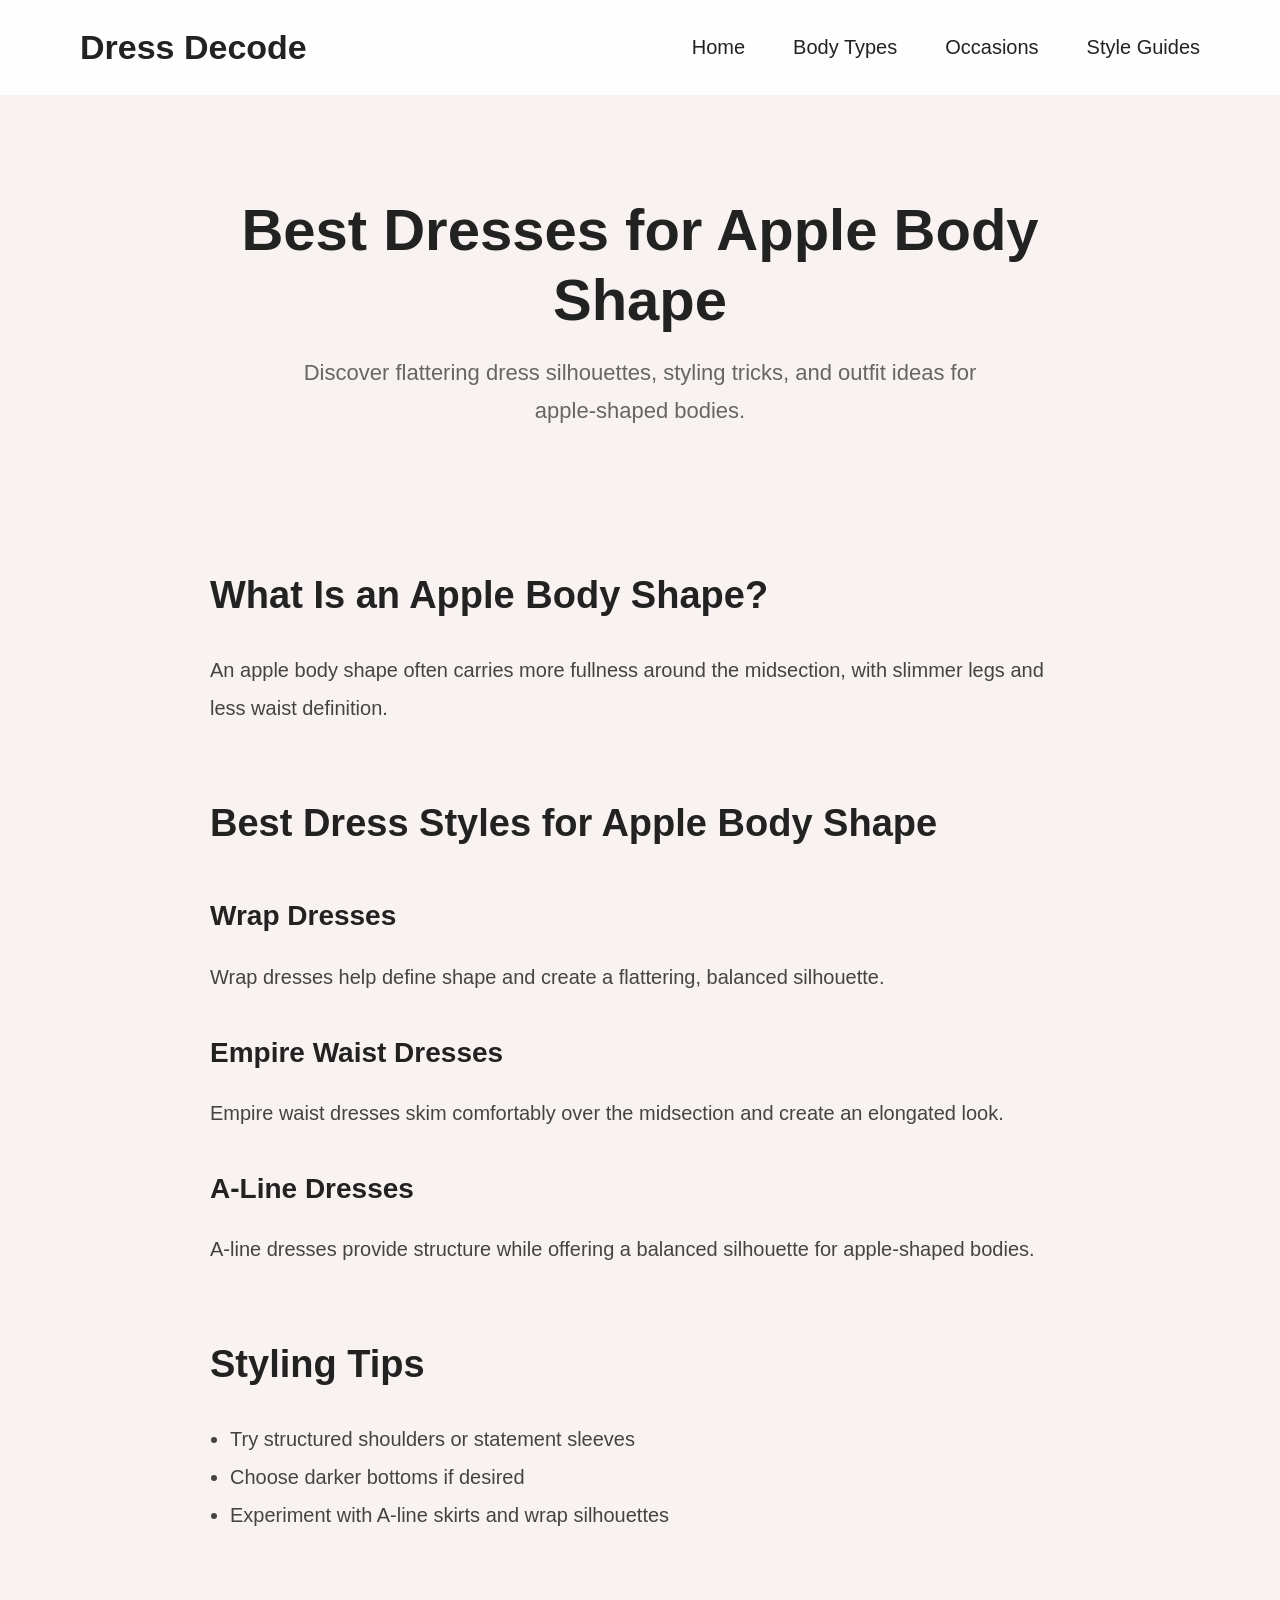
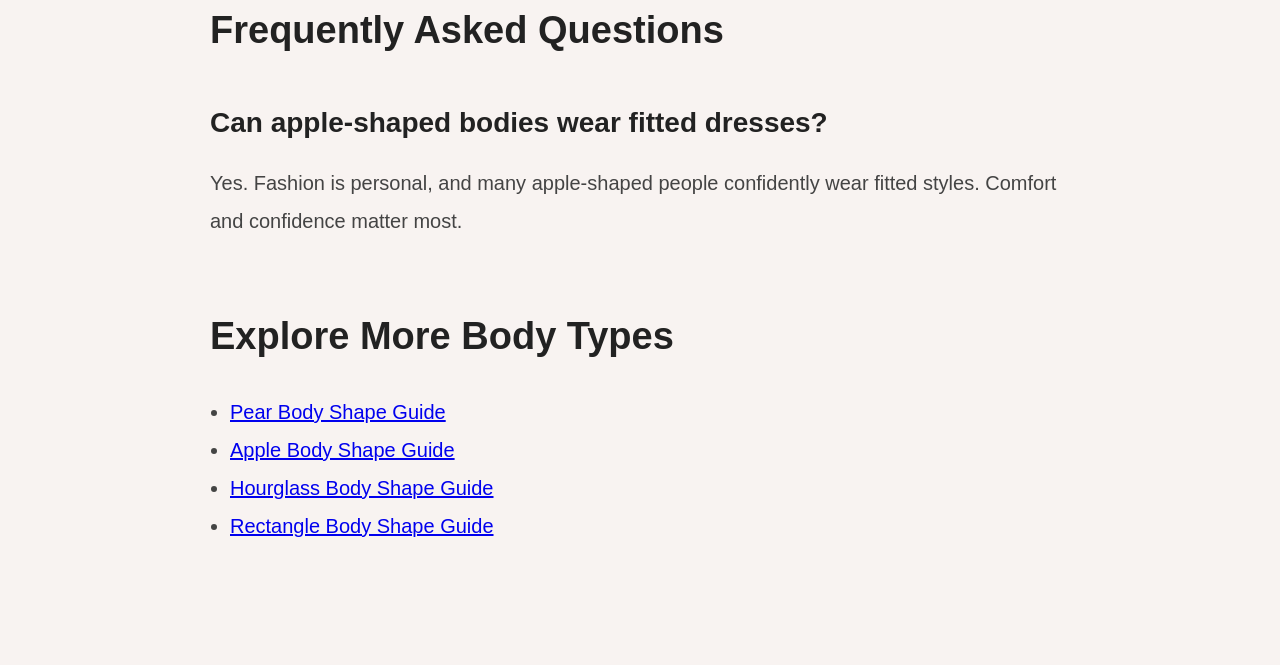
<file: apple-body-shape.html>
<!DOCTYPE html>
<html lang="en">

<head>
    <meta charset="UTF-8">
    <meta name="viewport" content="width=device-width, initial-scale=1.0">

    <title>Best Dresses for Pear Body Shape | Dress Decode</title>

    <meta name="description"
        content="Discover flattering dresses for pear-shaped bodies, styling tips, outfit ideas, and the best silhouettes to balance proportions.">

    <link rel="stylesheet" href="style.css">
</head>

<body>

    <header>
        <nav>
            <h1 class="logo">
                <a href="./index.html">Dress Decode</a>
            </h1>

            <ul>
                <li><a href="index.html">Home</a></li>
                <li><a href="#">Body Types</a></li>
                <li><a href="#">Occasions</a></li>
                <li><a href="#">Style Guides</a></li>
            </ul>
        </nav>
    </header>

    <section class="page-hero">

        <h1>Best Dresses for Apple Body Shape</h1>

        <p>
           Discover flattering dress silhouettes, styling tricks,
           and outfit ideas for apple-shaped bodies.
        </p>

    </section>

    <section class="content">

        <h2>What Is an Apple Body Shape?</h2>

        <p>
            An apple body shape often carries more fullness around
          the midsection, with slimmer legs and less waist definition.
        </p>

        <h2>Best Dress Styles for Apple Body Shape</h2>

        <h3>Wrap Dresses</h3>
        <p>
            Wrap dresses help define shape and create a flattering,
            balanced silhouette.
        </p>

        <h3>Empire Waist Dresses</h3>
        <p>
            Empire waist dresses skim comfortably over the midsection
            and create an elongated look.
        </p>

        <h3>A-Line Dresses</h3>
        <p>
            A-line dresses provide structure while offering a balanced
            silhouette for apple-shaped bodies.
        </p>

        <h2>Styling Tips</h2>


        <ul>
            <li>Try structured shoulders or statement sleeves</li>
            <li>Choose darker bottoms if desired</li>
            <li>Experiment with A-line skirts and wrap silhouettes</li>
        </ul>

        <h2>Frequently Asked Questions</h2>

        <h3>Can apple-shaped bodies wear fitted dresses?</h3>

        <p>
            Yes. Fashion is personal, and many apple-shaped people
            confidently wear fitted styles. Comfort and confidence matter most.
        </p>

        <h2>Explore More Body Types</h2>

        <ul>
            <li><a href="pear-body-shape.html">Pear Body Shape Guide</a></li>
            <li><a href="apple-body-shape.html">Apple Body Shape Guide</a></li>
            <li><a href="hourglass-body-shape.html">Hourglass Body Shape Guide</a></li>
            <li><a href="rectangle-body-shape.html">Rectangle Body Shape Guide</a></li>
        </ul>        
    </section>

</body>

</html>
</file>
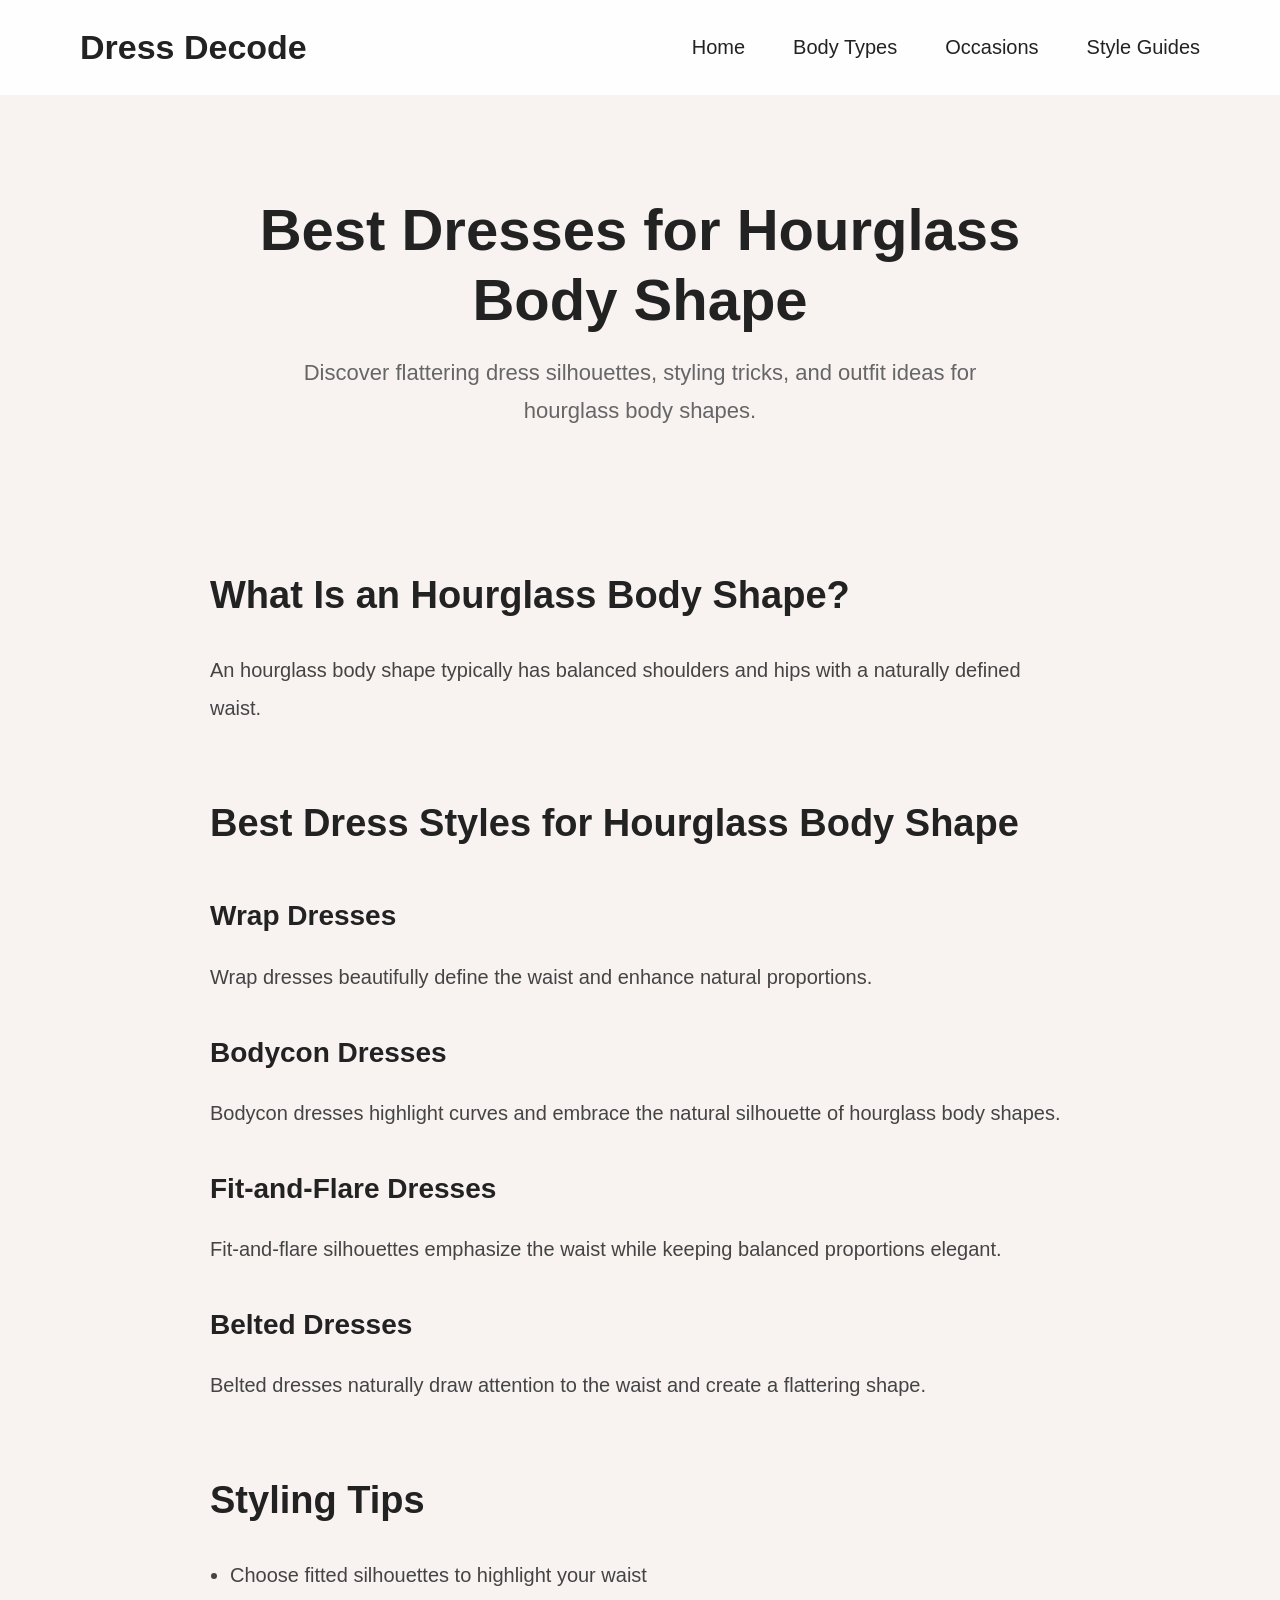
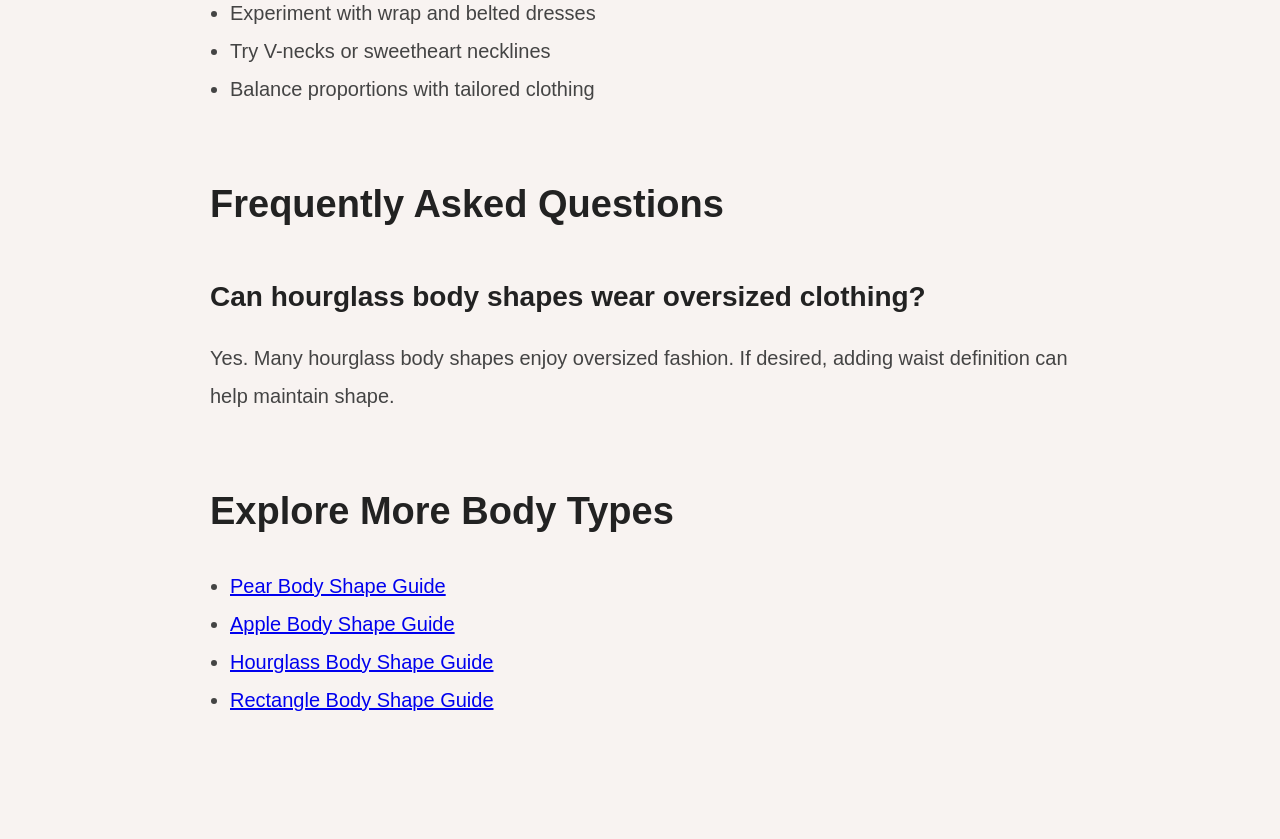
<file: hourglass-body-shape.html>
<!DOCTYPE html>
<html lang="en">

<head>
    <meta charset="UTF-8">
    <meta name="viewport" content="width=device-width, initial-scale=1.0">

    <title>Best Dresses for Hourglass Body Shape | Dress Decode</title>

    <meta name="description"
        content="Discover flattering dresses for hourglass body shapes, styling tips, outfit ideas, and the best silhouettes to highlight curves beautifully.">

    <link rel="stylesheet" href="style.css">
</head>

<body>

    <header>
        <nav>
            <h1 class="logo">
                <a href="./index.html">Dress Decode</a>
            </h1>

            <ul>
                <li><a href="index.html">Home</a></li>
                <li><a href="#">Body Types</a></li>
                <li><a href="#">Occasions</a></li>
                <li><a href="#">Style Guides</a></li>
            </ul>
        </nav>
    </header>

    <section class="page-hero">

        <h1>Best Dresses for Hourglass Body Shape</h1>

        <p>
            Discover flattering dress silhouettes, styling tricks,
            and outfit ideas for hourglass body shapes.
        </p>

    </section>

    <section class="content">

        <h2>What Is an Hourglass Body Shape?</h2>

        <p>
            An hourglass body shape typically has balanced shoulders
            and hips with a naturally defined waist.
        </p>

        <h2>Best Dress Styles for Hourglass Body Shape</h2>

        <h3>Wrap Dresses</h3>

        <p>
            Wrap dresses beautifully define the waist and enhance
            natural proportions.
        </p>

        <h3>Bodycon Dresses</h3>

        <p>
            Bodycon dresses highlight curves and embrace the natural
            silhouette of hourglass body shapes.
        </p>

        <h3>Fit-and-Flare Dresses</h3>

        <p>
            Fit-and-flare silhouettes emphasize the waist while keeping
            balanced proportions elegant.
        </p>

        <h3>Belted Dresses</h3>

        <p>
            Belted dresses naturally draw attention to the waist and
            create a flattering shape.
        </p>

        <h2>Styling Tips</h2>

        <ul>
            <li>Choose fitted silhouettes to highlight your waist</li>
            <li>Experiment with wrap and belted dresses</li>
            <li>Try V-necks or sweetheart necklines</li>
            <li>Balance proportions with tailored clothing</li>
        </ul>

        <h2>Frequently Asked Questions</h2>

        <h3>Can hourglass body shapes wear oversized clothing?</h3>

        <p>
            Yes. Many hourglass body shapes enjoy oversized fashion.
            If desired, adding waist definition can help maintain shape.
        </p>

        <h2>Explore More Body Types</h2>

        <ul>
            <li><a href="pear-body-shape.html">Pear Body Shape Guide</a></li>
            <li><a href="apple-body-shape.html">Apple Body Shape Guide</a></li>
            <li><a href="hourglass-body-shape.html">Hourglass Body Shape Guide</a></li>
            <li><a href="rectangle-body-shape.html">Rectangle Body Shape Guide</a></li>
        </ul>
    </section>

</body>

</html>
</file>
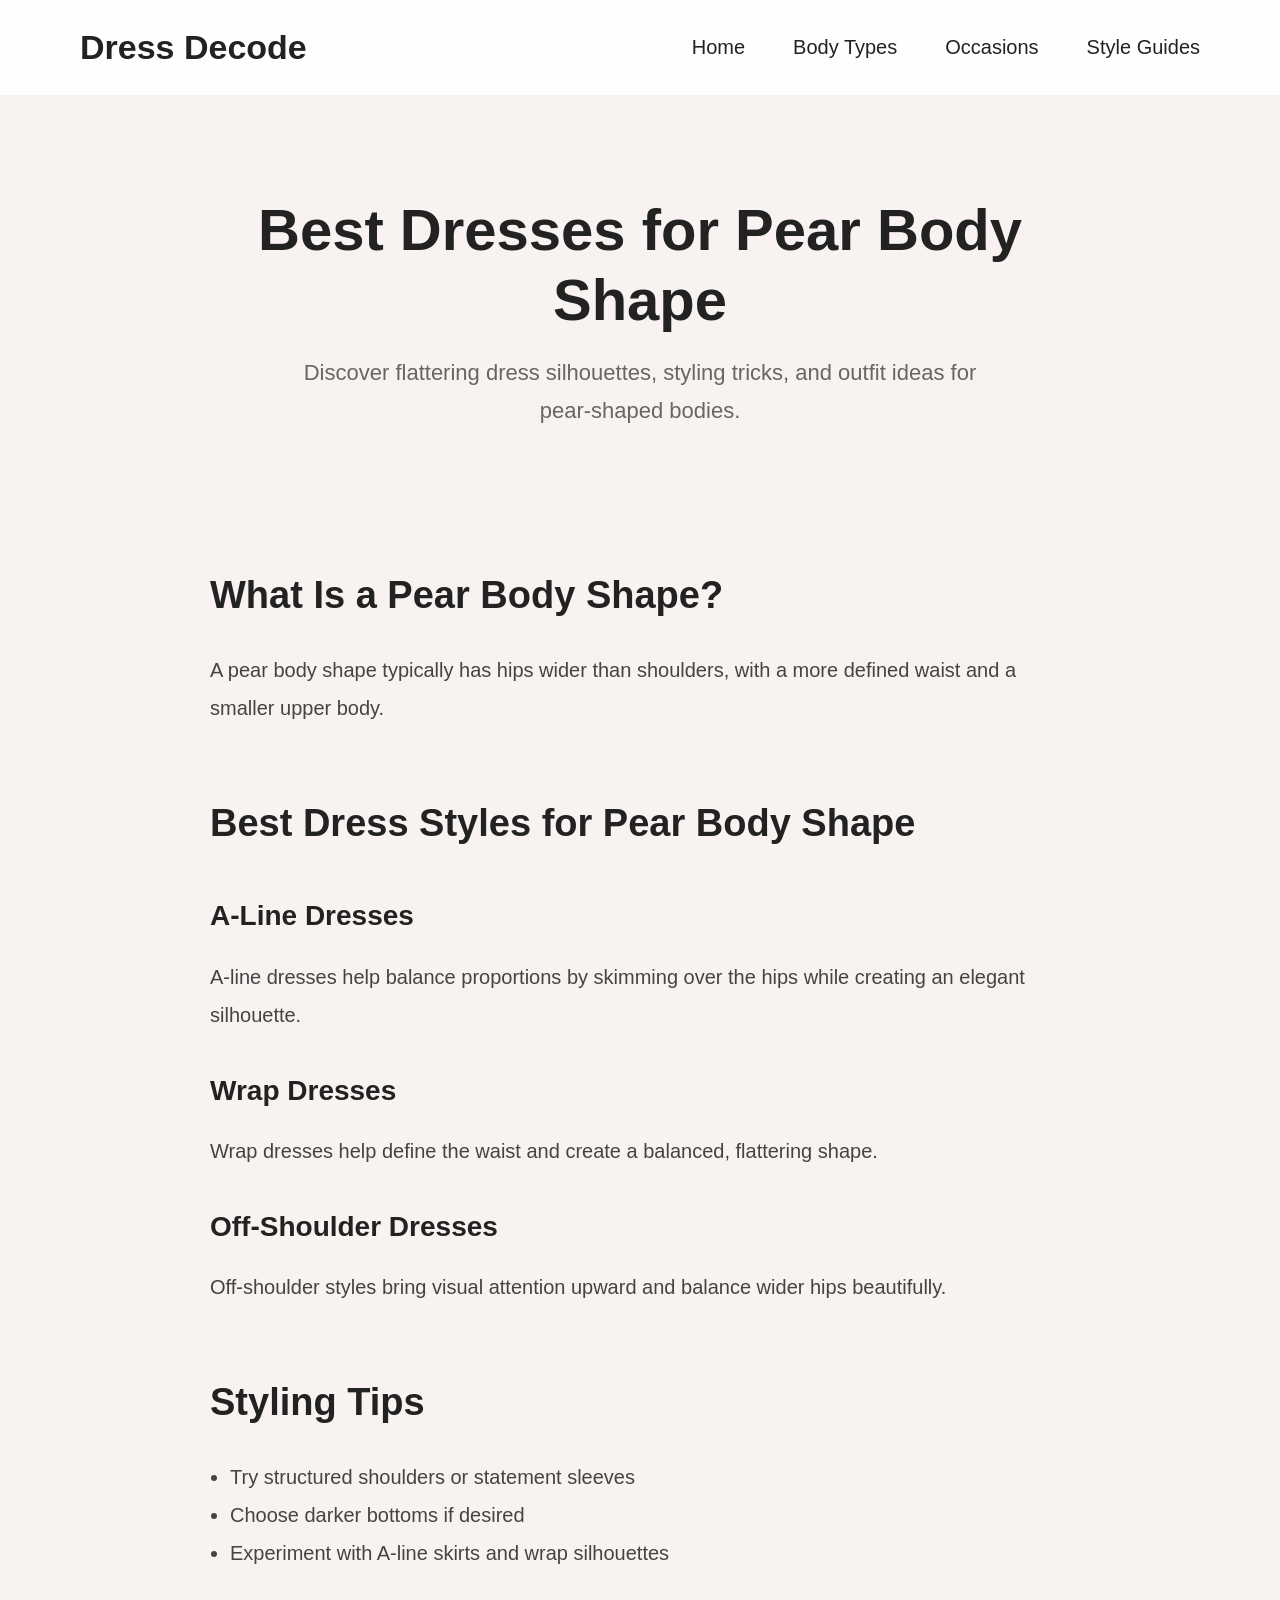
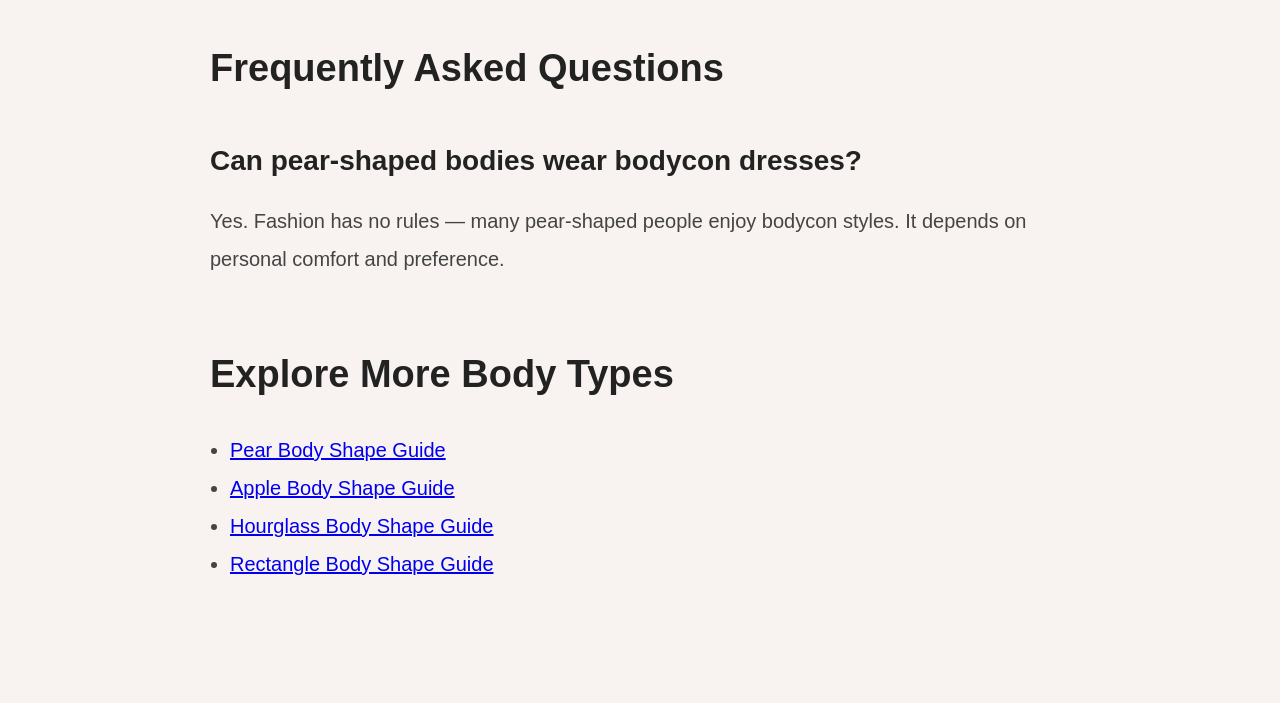
<file: pear-body-shape.html>
<!DOCTYPE html>
<html lang="en">

<head>
    <meta charset="UTF-8">
    <meta name="viewport" content="width=device-width, initial-scale=1.0">

    <title>Best Dresses for Pear Body Shape | Dress Decode</title>

    <meta name="description"
        content="Discover flattering dresses for pear-shaped bodies, styling tips, outfit ideas, and the best silhouettes to balance proportions.">

    <link rel="stylesheet" href="style.css">
</head>

<body>

    <header>
        <nav>
            <h1 class="logo">
                <a href="./index.html">Dress Decode</a>
            </h1>

            <ul>
                <li><a href="index.html">Home</a></li>
                <li><a href="#">Body Types</a></li>
                <li><a href="#">Occasions</a></li>
                <li><a href="#">Style Guides</a></li>
            </ul>
        </nav>
    </header>

    <section class="page-hero">

        <h1>Best Dresses for Pear Body Shape</h1>

        <p>
            Discover flattering dress silhouettes, styling tricks,
            and outfit ideas for pear-shaped bodies.
        </p>

    </section>

    <section class="content">

        <h2>What Is a Pear Body Shape?</h2>

        <p>
            A pear body shape typically has hips wider than shoulders,
            with a more defined waist and a smaller upper body.
        </p>

        <h2>Best Dress Styles for Pear Body Shape</h2>

        <h3>A-Line Dresses</h3>

        <p>
            A-line dresses help balance proportions by skimming over
            the hips while creating an elegant silhouette.
        </p>

        <h3>Wrap Dresses</h3>

        <p>
            Wrap dresses help define the waist and create a balanced,
            flattering shape.
        </p>

        <h3>Off-Shoulder Dresses</h3>

        <p>
            Off-shoulder styles bring visual attention upward and
            balance wider hips beautifully.
        </p>

        <h2>Styling Tips</h2>

        <ul>
            <li>Try structured shoulders or statement sleeves</li>
            <li>Choose darker bottoms if desired</li>
            <li>Experiment with A-line skirts and wrap silhouettes</li>
        </ul>

        <h2>Frequently Asked Questions</h2>

        <h3>Can pear-shaped bodies wear bodycon dresses?</h3>

        <p>
            Yes. Fashion has no rules — many pear-shaped people enjoy
            bodycon styles. It depends on personal comfort and preference.
        </p>

        <h2>Explore More Body Types</h2>

        <ul>
            <li><a href="pear-body-shape.html">Pear Body Shape Guide</a></li>
            <li><a href="apple-body-shape.html">Apple Body Shape Guide</a></li>
            <li><a href="hourglass-body-shape.html">Hourglass Body Shape Guide</a></li>
            <li><a href="rectangle-body-shape.html">Rectangle Body Shape Guide</a></li>
        </ul>

    </section>

</body>

</html>
</file>
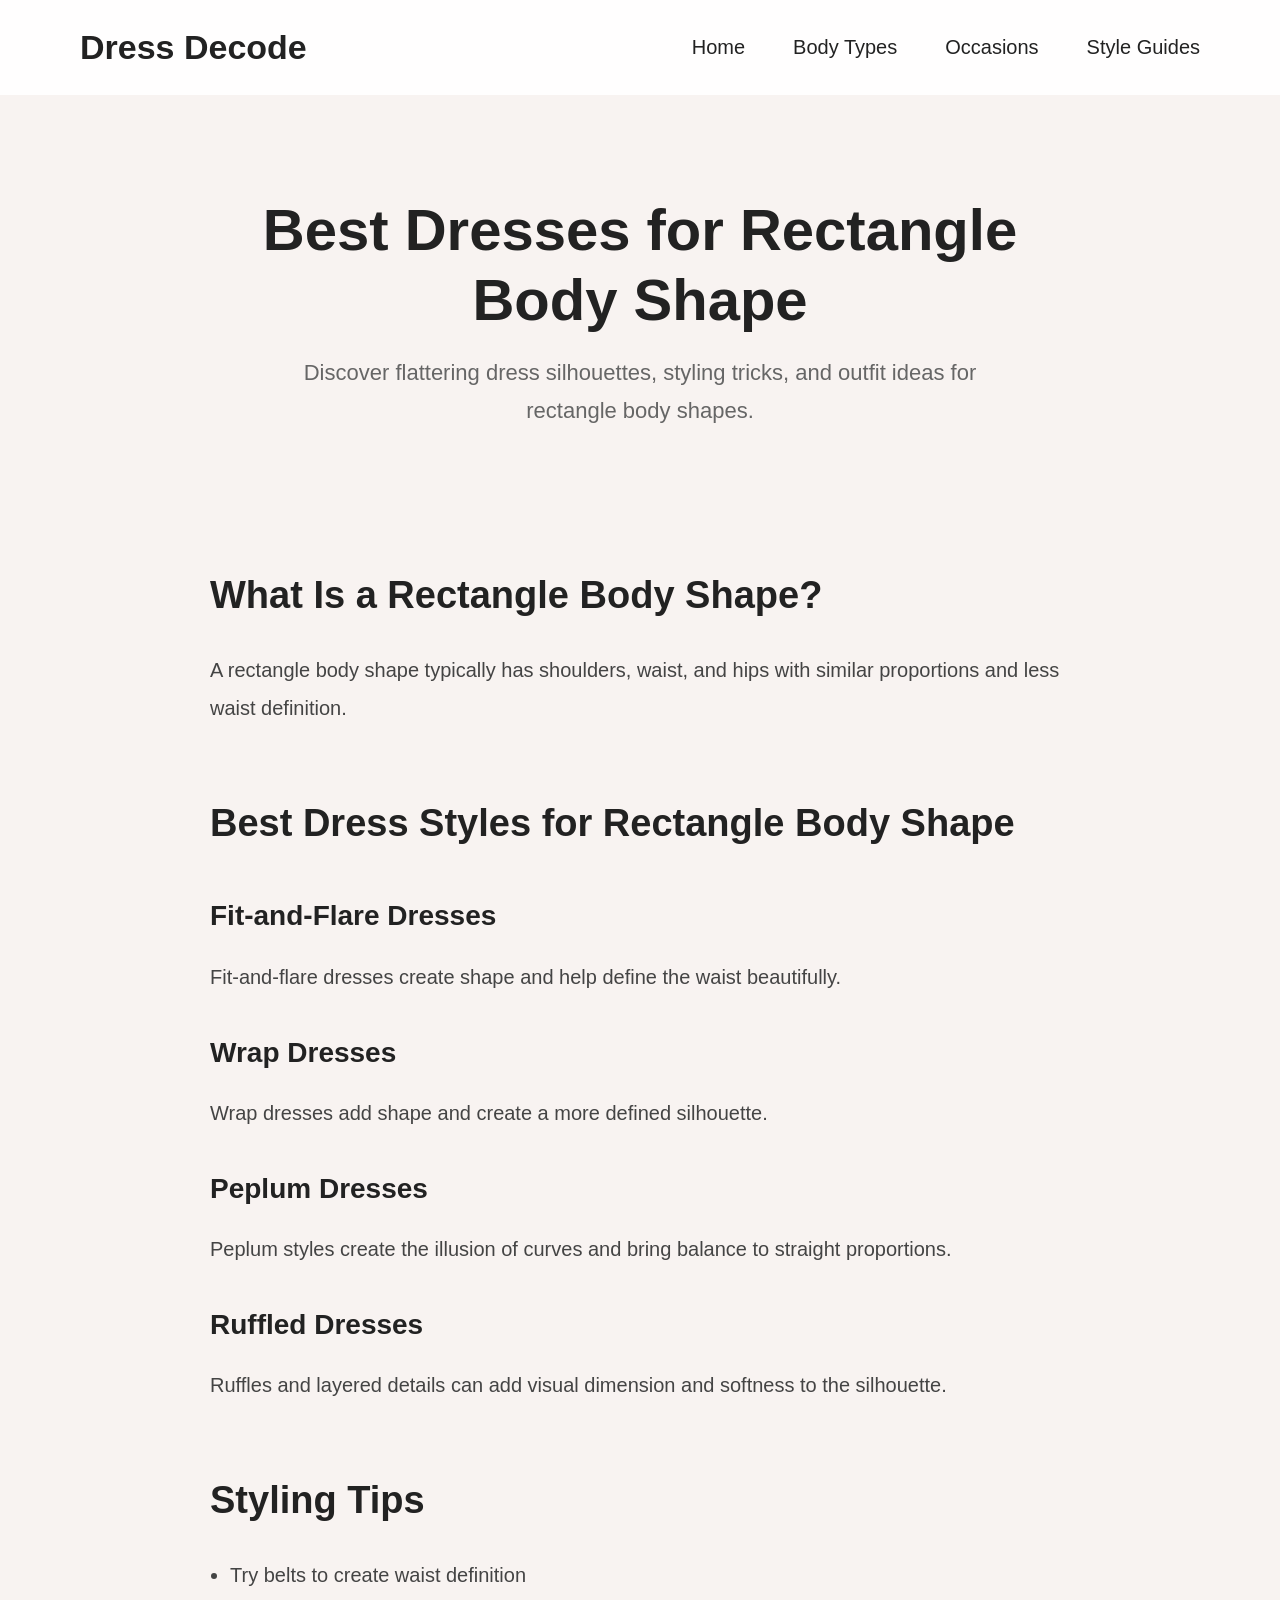
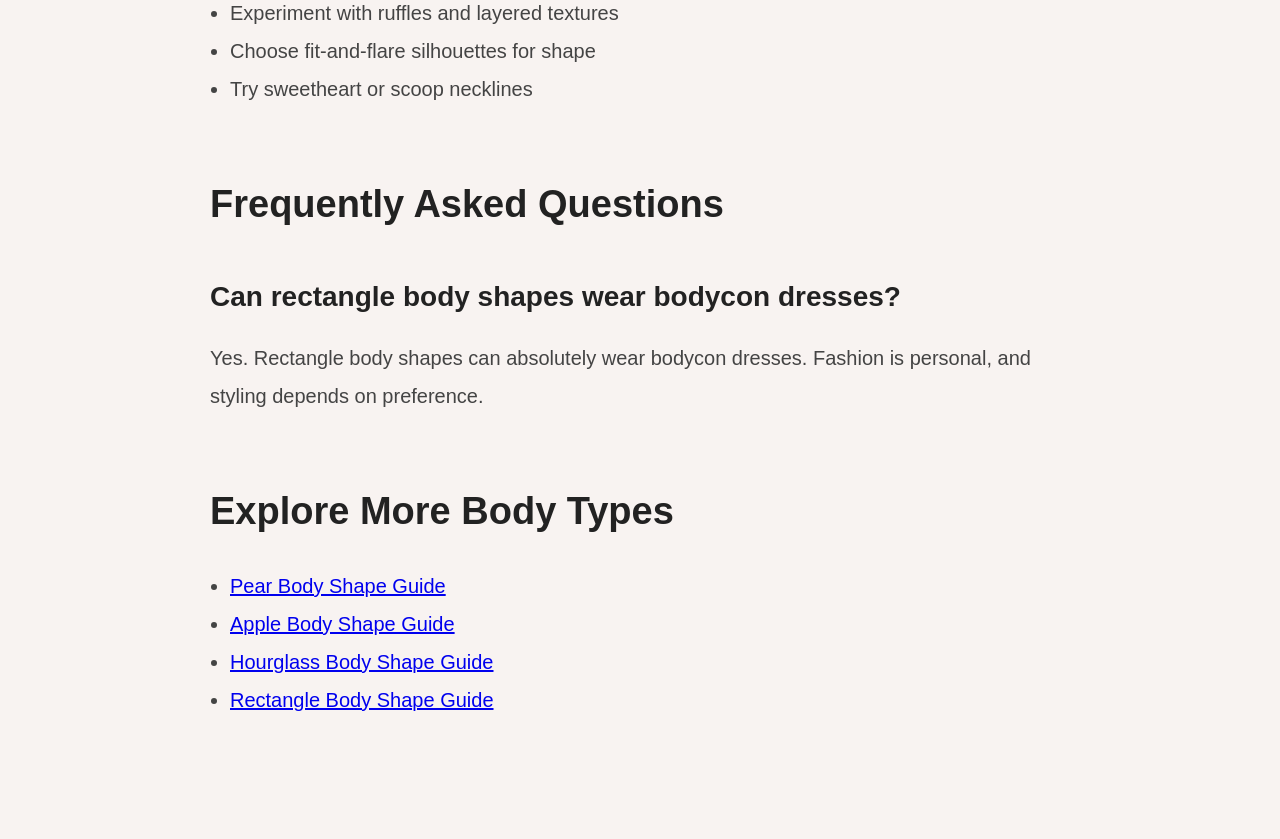
<file: rectangle-body-shape.html>
<!DOCTYPE html>
<html lang="en">

<head>
    <meta charset="UTF-8">
    <meta name="viewport" content="width=device-width, initial-scale=1.0">

    <title>Best Dresses for Rectangle Body Shape | Dress Decode</title>

    <meta name="description"
        content="Discover flattering dresses for rectangle body shapes, styling tips, outfit ideas, and the best silhouettes to create shape and definition.">

    <link rel="stylesheet" href="style.css">
</head>

<body>

    <header>
        <nav>
            <h1 class="logo">
                <a href="./index.html">Dress Decode</a>
            </h1>

            <ul>
                <li><a href="index.html">Home</a></li>
                <li><a href="#">Body Types</a></li>
                <li><a href="#">Occasions</a></li>
                <li><a href="#">Style Guides</a></li>
            </ul>
        </nav>
    </header>

    <section class="page-hero">

        <h1>Best Dresses for Rectangle Body Shape</h1>

        <p>
            Discover flattering dress silhouettes, styling tricks,
            and outfit ideas for rectangle body shapes.
        </p>

    </section>

    <section class="content">

        <h2>What Is a Rectangle Body Shape?</h2>

        <p>
            A rectangle body shape typically has shoulders, waist,
            and hips with similar proportions and less waist definition.
        </p>

        <h2>Best Dress Styles for Rectangle Body Shape</h2>

        <h3>Fit-and-Flare Dresses</h3>

        <p>
            Fit-and-flare dresses create shape and help define
            the waist beautifully.
        </p>

        <h3>Wrap Dresses</h3>

        <p>
            Wrap dresses add shape and create a more defined silhouette.
        </p>

        <h3>Peplum Dresses</h3>

        <p>
            Peplum styles create the illusion of curves and bring
            balance to straight proportions.
        </p>

        <h3>Ruffled Dresses</h3>

        <p>
            Ruffles and layered details can add visual dimension
            and softness to the silhouette.
        </p>

        <h2>Styling Tips</h2>

        <ul>
            <li>Try belts to create waist definition</li>
            <li>Experiment with ruffles and layered textures</li>
            <li>Choose fit-and-flare silhouettes for shape</li>
            <li>Try sweetheart or scoop necklines</li>
        </ul>

        <h2>Frequently Asked Questions</h2>

        <h3>Can rectangle body shapes wear bodycon dresses?</h3>

        <p>
            Yes. Rectangle body shapes can absolutely wear bodycon
            dresses. Fashion is personal, and styling depends on preference.
        </p>

        <h2>Explore More Body Types</h2>

        <ul>
            <li><a href="pear-body-shape.html">Pear Body Shape Guide</a></li>
            <li><a href="apple-body-shape.html">Apple Body Shape Guide</a></li>
            <li><a href="hourglass-body-shape.html">Hourglass Body Shape Guide</a></li>
            <li><a href="rectangle-body-shape.html">Rectangle Body Shape Guide</a></li>
        </ul>

    </section>

</body>

</html>
</file>
<file: style.css>
* {
    margin: 0;
    padding: 0;
    box-sizing: border-box;
}

body {
    font-family: 'Segoe UI', sans-serif;
    background: #f8f3f1;
    color: #222;
}

/* SMOOTH SCROLL */

html {
    scroll-behavior: smooth;
}

/* NAVBAR */

header {
    background: rgba(255,255,255,0.9);
    backdrop-filter: blur(10px);
    padding: 28px 80px;
}

nav {
    display: flex;
    justify-content: space-between;
    align-items: center;
}

nav h1 {
    font-size: 34px;
    font-weight: 700;
}

nav h1 {
    font-weight: 700;
}

nav h1 a {
    text-decoration: none;
    color: #222;
    font-size: 34px;
    font-weight: 700;
}

nav ul {
    display: flex;
    gap: 48px;
    list-style: none;
}

nav a {
    text-decoration: none;
    color: #222;
    font-size: 20px;
    transition: 0.3s;
}

nav a:hover {
    color: #b67c8c;
}

/* HERO SECTION */

.hero {
    text-align: center;
    padding: 150px 20px 80px;
}

.hero h2 {
    font-size: 64px;
    max-width: 900px;
    margin: auto;
    line-height: 1.1;
    margin-bottom: 30px;
}

.hero p {
    font-size: 28px;
    max-width: 850px;
    margin: auto;
    line-height: 1.7;
    color: #555;
    margin-bottom: 40px;
}

/* BUTTON */

button {
    background: #d8b4c0;
    color: white;
    border: none;
    padding: 18px 40px;
    border-radius: 999px;
    font-size: 18px;
    cursor: pointer;
    transition: 0.3s;
}

button:hover {
    transform: translateY(-3px);
}

/* BODY TYPE / SECTION CARDS */

.body-types {
    padding: 80px 80px 120px;
}

.body-types h2 {
    text-align: center;
    font-size: 42px;
    margin-bottom: 60px;
}

.card-container {
    display: flex;
    gap: 30px;
    justify-content: center;
    flex-wrap: wrap;
}

.card-link {
    text-decoration: none;
    color: inherit;
}

.card {
    background: white;
    width: 280px;
    padding: 35px;
    border-radius: 25px;
    border: 1px solid rgba(0,0,0,0.03);
    box-shadow: 0 10px 30px rgba(0,0,0,0.06);
    cursor: pointer;
    transition: 0.3s;
}

.card:hover {
    transform: translateY(-10px);
    box-shadow: 0 20px 40px rgba(0,0,0,0.09);
}

.card h3 {
    font-size: 26px;
    margin-bottom: 15px;
}

.card p {
    color: #666;
    line-height: 1.6;
}

/* ARTICLE PAGES */

.page-hero {
    text-align: center;
    padding: 100px 20px 60px;
}

.page-hero h1 {
    font-size: 58px;
    max-width: 900px;
    margin: auto;
    margin-bottom: 20px;
    line-height: 1.2;
}

.page-hero p {
    max-width: 700px;
    margin: auto;
    font-size: 22px;
    color: #666;
    line-height: 1.7;
}

.content {
    max-width: 900px;
    margin: auto;
    padding: 10px 20px 120px;
    line-height: 1.9;
}

.content h2 {
    margin-top: 60px;
    margin-bottom: 20px;
    font-size: 38px;
}

.content h3 {
    margin-top: 30px;
    margin-bottom: 15px;
    font-size: 28px;
}

.content p,
.content li {
    font-size: 20px;
    color: #444;
}

.content ul {
    padding-left: 20px;
}
</file>
